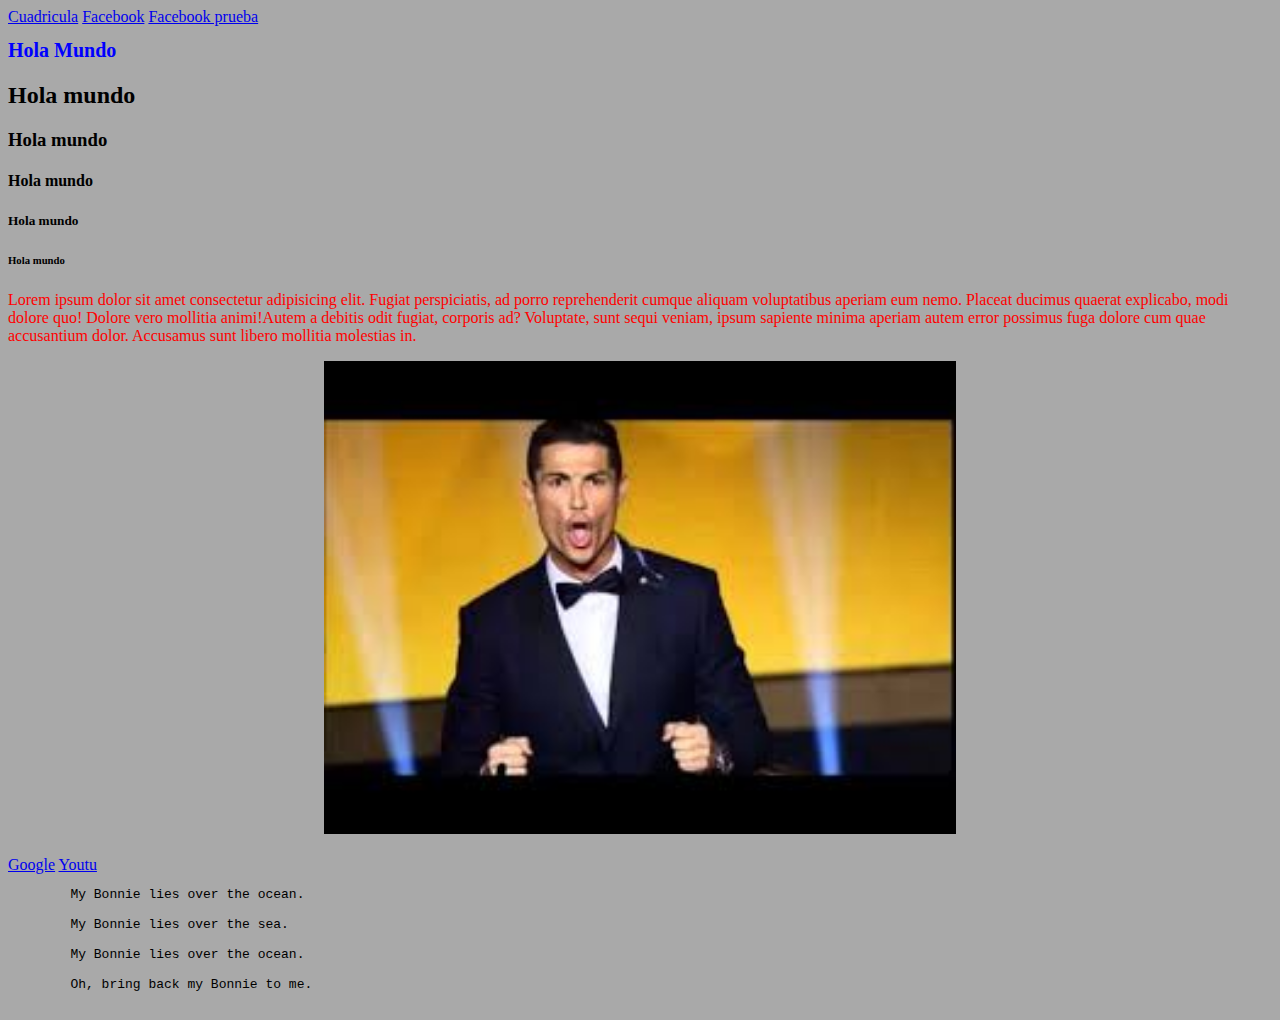
<file: index.html>
<!DOCTYPE html>
<html lang="en">
<head>
    <meta charset="UTF-8">
    <meta name="viewport" content="width=device-width, initial-scale=1.0">
    <meta http-equiv="X-UA-Compatible" content="ie=edge">
    <link rel="stylesheet" href="/miestilo.css">
    <title>Document</title>

</head>
<body>
    <a href="cuadrito.html">Cuadricula</a>
    <a href="feis2.html">Facebook</a>
    <a href="num2.html">Facebook prueba</a>
    <h1>Hola Mundo</h1>
    <h2>Hola mundo</h2>
    <h3>Hola mundo</h3>
    <h4>Hola mundo</h4>
    <h5>Hola mundo</h5>
    <h6>Hola mundo</h6>
    <!---<h1 class="azul">H</h1><h1 class="rojo">o</h1><h1 class="verde">l</h1><h1 class="amarillo">a</h1>
    <h1 class="morado">m</h1><h1 class="cafe">u</h1><h1 class="marron">u</h1><h1 class="purpura">n</h1><h1 class="crema">d</h1><h1 class="plateado">o</h1>
    --->

    <p>Lorem ipsum dolor sit amet consectetur adipisicing elit. 
    Fugiat perspiciatis, ad porro reprehenderit cumque aliquam voluptatibus aperiam eum nemo. 
    Placeat ducimus quaerat explicabo, modi dolore quo! Dolore vero mollitia animi!Autem a debitis odit fugiat, corporis ad? Voluptate, sunt sequi veniam, ipsum sapiente minima aperiam autem error possimus fuga dolore cum quae accusantium dolor.
    Accusamus sunt libero mollitia molestias in.</p>


    <center>
    <img src="img/siuuu.jfif" alt="Pikas" width="50%" height="50%">
    </center>
    <br>
    <a href="www.google.com">Google</a>
    <a href="www.youtube.com">Youtu</a>


    <pre>
        My Bonnie lies over the ocean.
      
        My Bonnie lies over the sea.
      
        My Bonnie lies over the ocean.
      
        Oh, bring back my Bonnie to me.
      </pre>



      
</body>
</html>
</file>
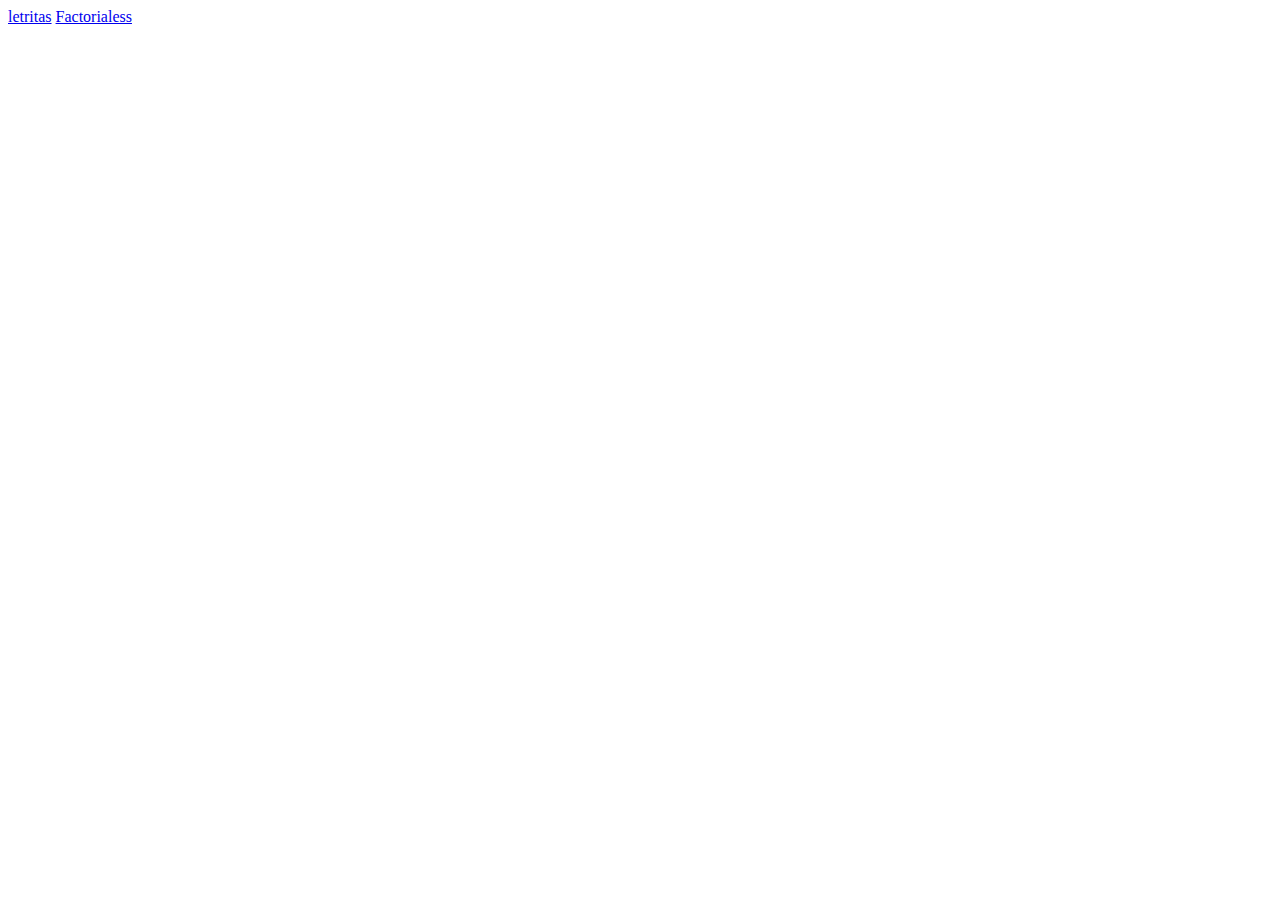
<file: PracticasJS/Practica_1/index.html>
<!DOCTYPE html>
<html lang="en">
<head>
    <meta charset="UTF-8">
    <meta name="viewport" content="width=device-width, initial-scale=1.0">
    <meta http-equiv="X-UA-Compatible" content="ie=edge">
    <title>Practica 1</title>
    <script type="text/javascript">
    
    ///alert("Hola Mundo!");
// var x = 1;
//var y=6;
//alert(x+y);

//var texto1 = 'Una frase con \'comillas simples\' dentro';

//var texto2 = "Una frase con \"comillas dobles\" dentro";
//alert(texto1);
//alert(texto2);



//var numero1 = 5;
//var numero2 = 2;
//numero3 = ++numero1 + numero2;
//alert(numero3);




//var valores = [true, 5, false, "hola", "adios", 2];

// Cual de los 2 elementos de texto es mayor
// Si el resultado es true, el primer texto es mayor
//var resultado = valores[3] > valores[4];
//alert(resultado);

// Combinar valores booleanos
//var valor1 = valores[0];
//var valor2 = valores[2];

// Obtener un resultado TRUE
//var resultado = valor1 || valor2;
//alert(resultado);

// Obtener un resultado FALSE
//resultado = valor1 && valor2;
//alert(resultado);

// Operaciones matemáticas
//var num1 = valores[2];
//var num2 = valores[5];

//var suma = num1 + num2;
//alert(suma);

//var resta = num1 - num2;
//alert(resta);

//var multiplicacion = num1 * num2;
//alert(multiplicacion);

//var division = num1 / num2;
//alert(division);

//var modulo = num1 % num2;
//alert(modulo);

    </script>
</head>
<body>
    <a href="letristas.html">letritas</a>
    <a href="Factoriales.html">Factorialess</a>
</body>
</html>
</file>
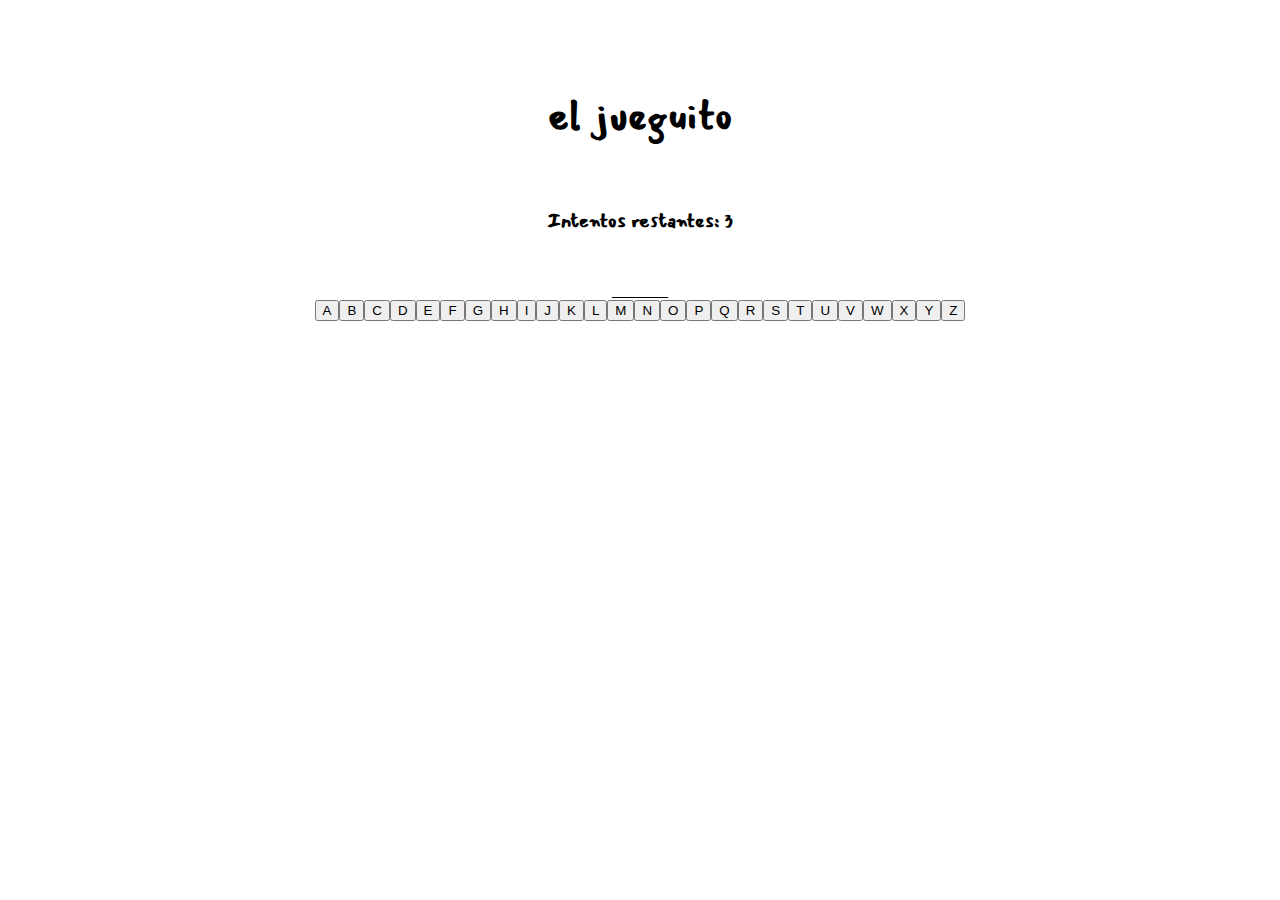
<file: PracticasJS/Practica_2/index.html>
<!DOCTYPE html>
<html lang="es">
<head>
    <meta charset="UTF-8">
    <meta name="viewport" content="width=device-width, initial-scale=1.0">
    <meta http-equiv="X-UA-Compatible" content="ie=edge">
    <link rel="stylesheet" href="eljuegihno.css" />
    <link href="https://fonts.googleapis.com/css?family=Mansalva&display=swap" rel="stylesheet">
    <title>Document</title>
</head>
 
<body>
    <h1>el jueguito</h1>
    
    <header>
    </header>

    <center>
            <h2>Intentos restantes: <span id="try">3</span></h2>
    <section>
        
        <div id="word"></div>

        <div id="buttons"></div>
    </section>
    </center>
    <script src="js/game.js"></script>
    
</body>
</html>
</file>
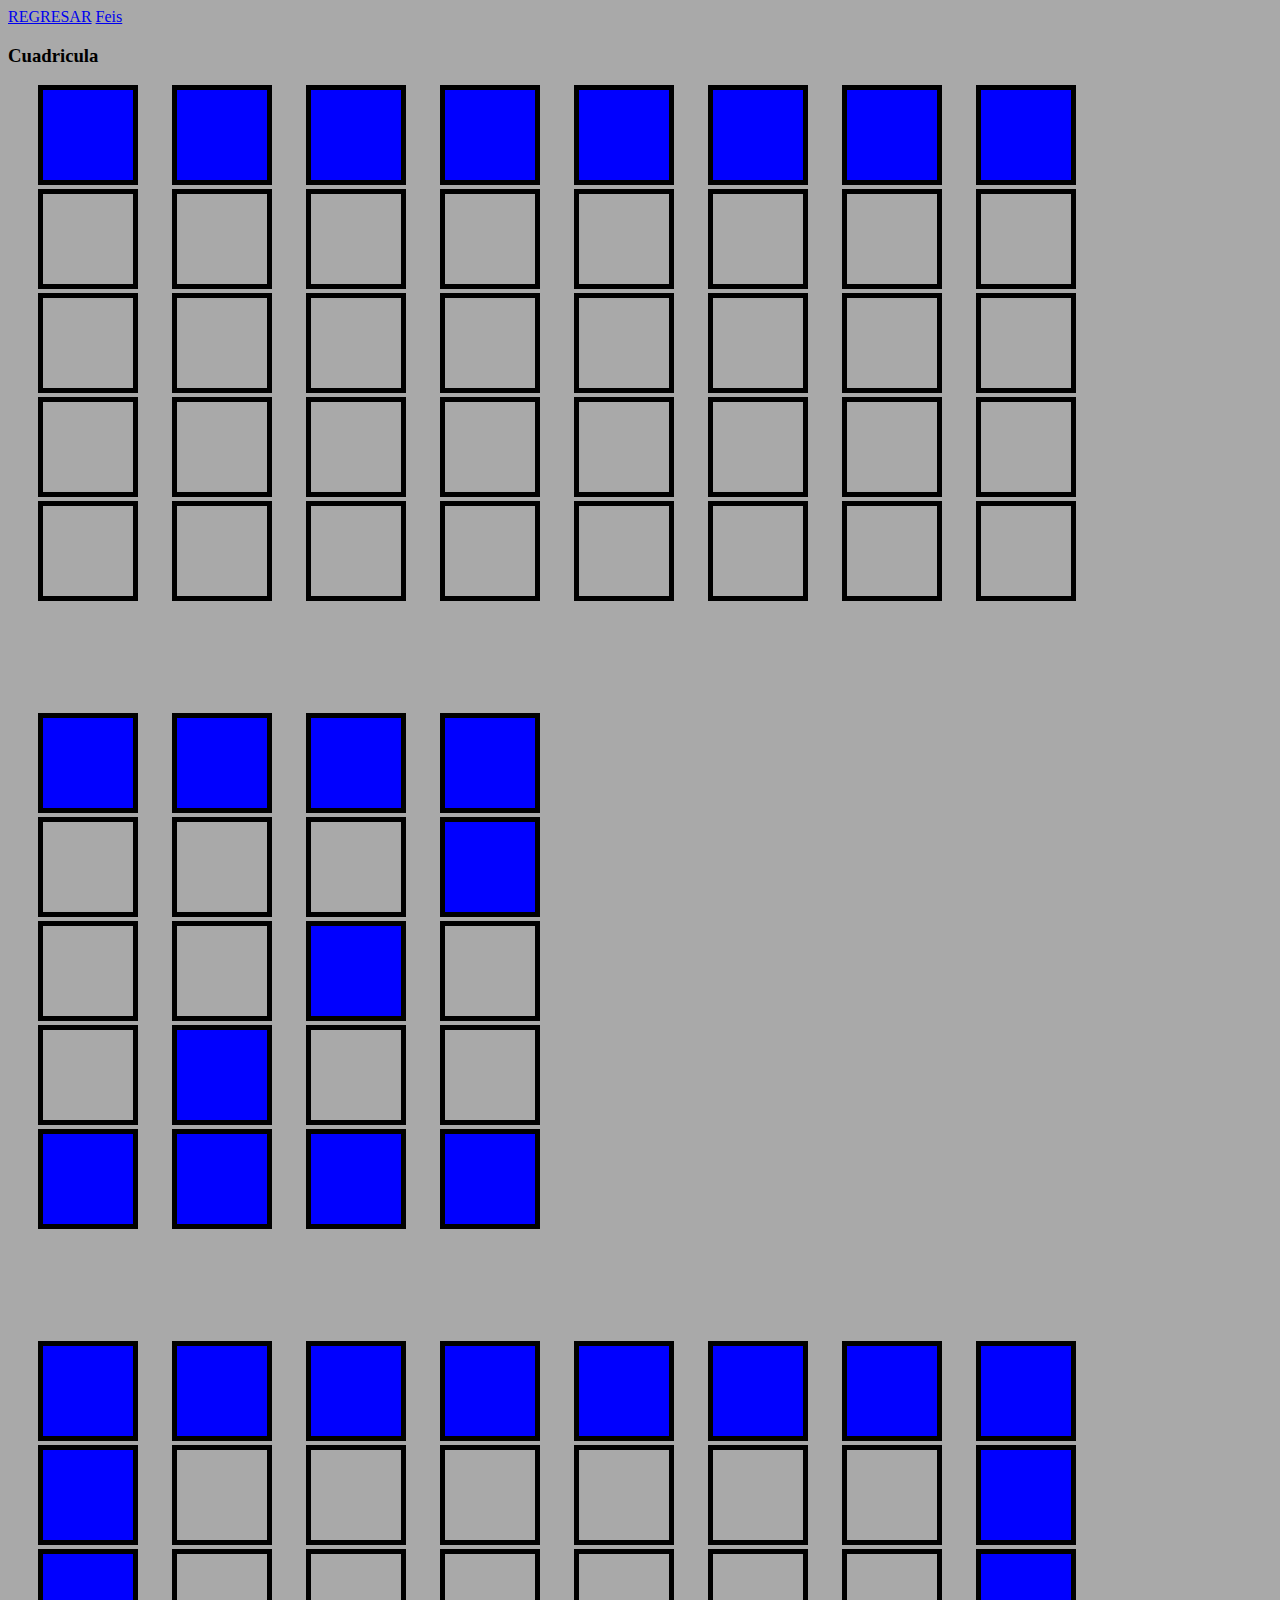
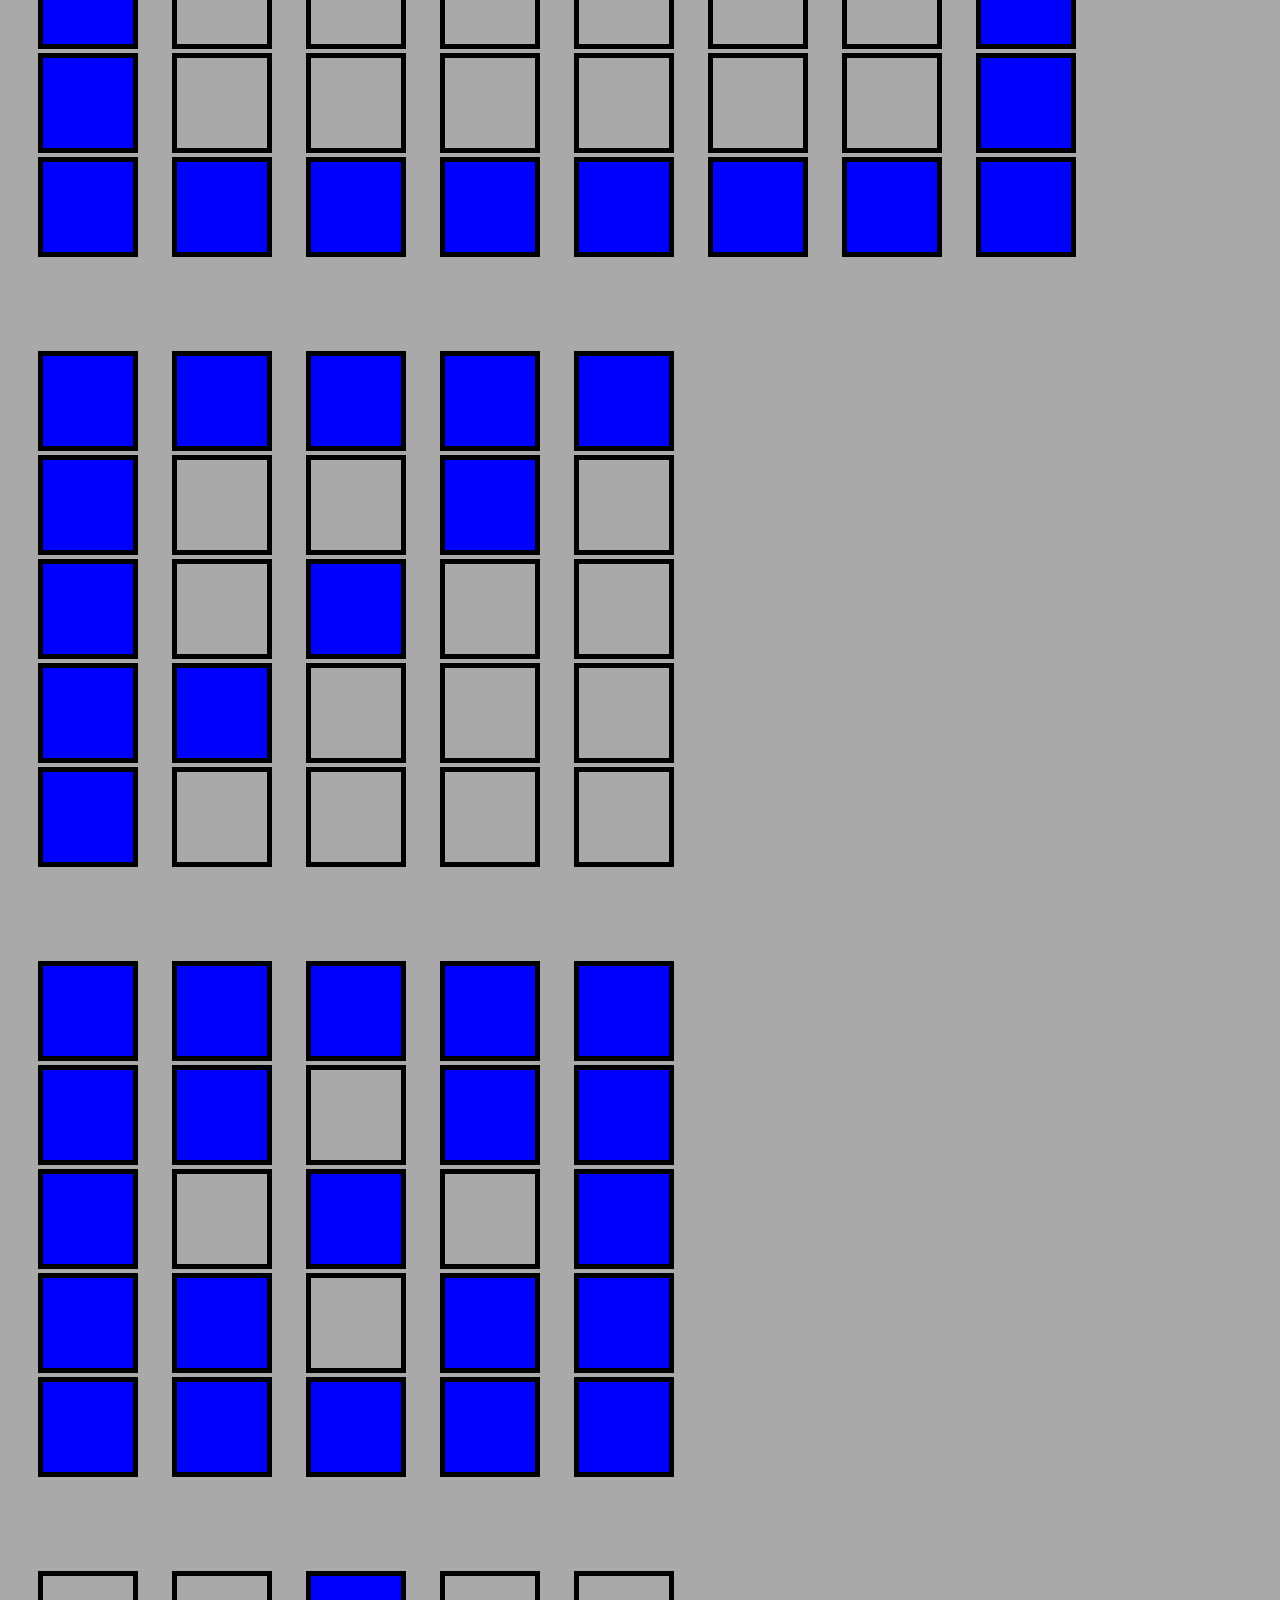
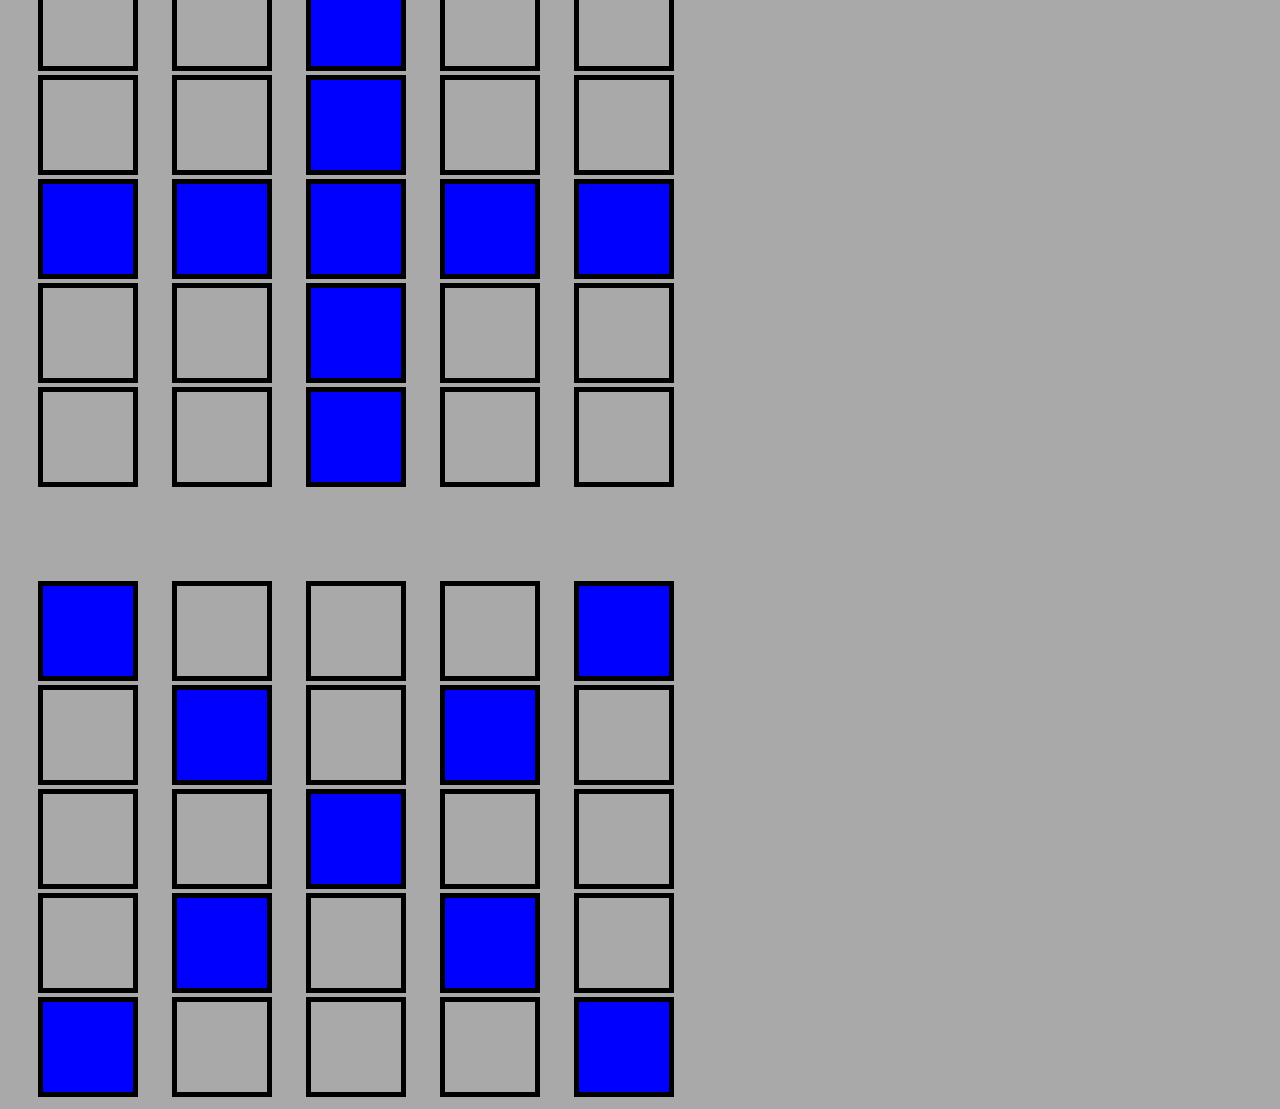
<file: cuadrito.html>
<!DOCTYPE html>
<html lang="en">
<head>
    <meta charset="UTF-8">
    <meta name="viewport" content="width=device-width, initial-scale=1.0">
    <meta http-equiv="X-UA-Compatible" content="ie=edge">
    <link rel="stylesheet" href="miestilo.css">
    <title>Document</title>
</head>
<body>
    <a href="index.html">REGRESAR</a>
    <a href="feis2.html">Feis</a>
    <h3>Cuadricula</h3>
    <div for="renglon" class="cuadro"></div>
    <div for="renglon" class="cuadro"></div>
    <div for="renglon" class="cuadro"></div>
    <div for="renglon" class="cuadro"></div>
    <div for="renglon" class="cuadro"></div>
    <div for="renglon" class="cuadro"></div>
    <div for="renglon" class="cuadro"></div>
    <div for="renglon" class="cuadro"></div>
    <br>
    <div class="cuadro"></div>
    <div class="cuadro"></div>
    <div class="cuadro"></div>
    <div class="cuadro"></div>
    <div class="cuadro"></div>
    <div class="cuadro"></div>
    <div class="cuadro"></div>
    <div class="cuadro"></div>
    <br>
    <div class="cuadro"></div>
    <div class="cuadro"></div>
    <div class="cuadro"></div>
    <div class="cuadro"></div>
    <div class="cuadro"></div>
    <div class="cuadro"></div>
    <div class="cuadro"></div>
    <div class="cuadro"></div>
    <br>
    <div class="cuadro"></div>
    <div class="cuadro"></div>
    <div class="cuadro"></div>
    <div class="cuadro"></div>
    <div class="cuadro"></div>
    <div class="cuadro"></div>
    <div class="cuadro"></div>
    <div class="cuadro"></div>
    <br>
    <div class="cuadro"></div>
    <div class="cuadro"></div>
    <div class="cuadro"></div>
    <div class="cuadro"></div>
    <div class="cuadro"></div>
    <div class="cuadro"></div>
    <div class="cuadro"></div>
    <div class="cuadro"></div>

    <br>
    <br>
    <br>
    <br>
    <br>
    <br><br>
    <div for="renglon" class="cuadro"></div>
    <div for="renglon" class="cuadro"></div>
    <div for="renglon" class="cuadro"></div>
    <div for="renglon" class="cuadro"></div>
    <br>
    <div class="cuadro"></div>
    <div class="cuadro"></div>
    <div class="cuadro"></div>
    <div for="renglon" class="cuadro"></div>

    <br>
    <div class="cuadro"></div>
    <div class="cuadro"></div>
    <div  for="renglon" class="cuadro"></div>
    <div  class="cuadro"></div>
    <br>
    <div class="cuadro"></div>
    <div  for="renglon" class="cuadro"></div>
    <div  class="cuadro"></div>
    <div class="cuadro"></div>

    <br>
    <div for="renglon" class="cuadro"></div>
    <div for="renglon" class="cuadro"></div>
    <div for="renglon" class="cuadro"></div>
    <div for="renglon" class="cuadro"></div>


    <br>
    <br>
    <br>
    <br>
    <br>
    <br>
    <br>


    <div for="renglon" class="cuadro"></div>
    <div for="renglon" class="cuadro"></div>
    <div for="renglon" class="cuadro"></div>
    <div for="renglon" class="cuadro"></div>
    <div for="renglon" class="cuadro"></div>
    <div for="renglon" class="cuadro"></div>
    <div for="renglon" class="cuadro"></div>
    <div for="renglon" class="cuadro"></div>
    <br>
    <div for="renglon" class="cuadro"></div>
    <div class="cuadro"></div>
    <div class="cuadro"></div>
    <div class="cuadro"></div>
    <div class="cuadro"></div>
    <div class="cuadro"></div>
    <div class="cuadro"></div>
    <div for="renglon" class="cuadro"></div>
    <br>
    <div for="renglon" class="cuadro"></div>
    <div class="cuadro"></div>
    <div class="cuadro"></div>
    <div class="cuadro"></div>
    <div class="cuadro"></div>
    <div class="cuadro"></div>
    <div class="cuadro"></div>
    <div for="renglon" class="cuadro"></div>
    <br>
    <div for="renglon"class="cuadro"></div>
    <div class="cuadro"></div>
    <div class="cuadro"></div>
    <div class="cuadro"></div>
    <div class="cuadro"></div>
    <div class="cuadro"></div>
    <div class="cuadro"></div>
    <div for="renglon" class="cuadro"></div>
    <br>
    <div for="renglon" class="cuadro"></div>
    <div for="renglon" class="cuadro"></div>
    <div for="renglon" class="cuadro"></div>
    <div for="renglon" class="cuadro"></div>
    <div for="renglon" class="cuadro"></div>
    <div for="renglon" class="cuadro"></div>
    <div for="renglon" class="cuadro"></div>
    <div for="renglon" class="cuadro"></div>


    <br><br><br><br><br><br>
    <div for="renglon" class="cuadro"></div>
    <div for="renglon" class="cuadro"></div>
    <div for="renglon" class="cuadro"></div>
    <div for="renglon" class="cuadro"></div>
    <div for="renglon" class="cuadro"></div>
    <br>
    <div for="renglon" class="cuadro"></div>
    <div class="cuadro"></div>
    <div class="cuadro"></div>
    <div for="renglon" class="cuadro"></div>
    <div class="cuadro"></div>

    <br>
    <div for="renglon" class="cuadro"></div>
    <div class="cuadro"></div>
    <div  for="renglon" class="cuadro"></div>
    <div  class="cuadro"></div>
    <div  class="cuadro"></div>
    <br>
    <div for="renglon" class="cuadro"></div>
    <div for="renglon"  class="cuadro"></div>
    <div  class="cuadro"></div>
    <div class="cuadro"></div>
    <div class="cuadro"></div>

    <br>
    <div for="renglon" class="cuadro"></div>
    <div  class="cuadro"></div>
    <div  class="cuadro"></div>
    <div class="cuadro"></div>
    <div class="cuadro"></div>



    <br><br><br><br><br><br>
    <div for="renglon" class="cuadro"></div>
    <div for="renglon" class="cuadro"></div>
    <div for="renglon" class="cuadro"></div>
    <div for="renglon" class="cuadro"></div>
    <div for="renglon" class="cuadro"></div>
    <br>
    <div for="renglon" class="cuadro"></div>
    <div for="renglon" class="cuadro"></div>
    <div class="cuadro"></div>
    <div for="renglon" class="cuadro"></div>
    <div for="renglon" class="cuadro"></div>

    <br>
    <div for="renglon" class="cuadro"></div>
    <div class="cuadro"></div>
    <div  for="renglon" class="cuadro"></div>
    <div  class="cuadro"></div>
    <div for="renglon" class="cuadro"></div>
    <br>
    <div for="renglon" class="cuadro"></div>
    <div for="renglon"  class="cuadro"></div>
    <div  class="cuadro"></div>
    <div for="renglon" class="cuadro"></div>
    <div for="renglon" class="cuadro"></div>

    <br>
    <div for="renglon" class="cuadro"></div>
    <div for="renglon" class="cuadro"></div>
    <div for="renglon"  class="cuadro"></div>
    <div for="renglon" class="cuadro"></div>
    <div  for="renglon" class="cuadro"></div>


    <br><br><br><br><br><br>
    <div  class="cuadro"></div>
    <div  class="cuadro"></div>
    <div for="renglon" class="cuadro"></div>
    <div  class="cuadro"></div>
    <div  class="cuadro"></div>
    <br>
    <div  class="cuadro"></div>
    <div class="cuadro"></div>
    <div for="renglon" class="cuadro"></div>
    <div  class="cuadro"></div>
    <div class="cuadro"></div>

    <br>
    <div for="renglon" class="cuadro"></div>
    <div for="renglon" class="cuadro"></div>
    <div for="renglon"  class="cuadro"></div>
    <div for="renglon" class="cuadro"></div>
    <div for="renglon" class="cuadro"></div>
    <br>
    <div  class="cuadro"></div>
    <div   class="cuadro"></div>
    <div for="renglon" class="cuadro"></div>
    <div class="cuadro"></div>
    <div class="cuadro"></div>

    <br>
    <div  class="cuadro"></div>
    <div  class="cuadro"></div>
    <div for="renglon"  class="cuadro"></div>
    <div class="cuadro"></div>
    <div class="cuadro"></div>



    <br><br><br><br><br><br>
    <div for="renglon" class="cuadro"></div>
    <div  class="cuadro"></div>
    <div  class="cuadro"></div>
    <div  class="cuadro"></div>
    <div for="renglon" class="cuadro"></div>
    <br>
    <div  class="cuadro"></div>
    <div for="renglon" class="cuadro"></div>
    <div class="cuadro"></div>
    <div for="renglon" class="cuadro"></div>
    <div  class="cuadro"></div>

    <br>
    <div  class="cuadro"></div>
    <div class="cuadro"></div>
    <div  for="renglon" class="cuadro"></div>
    <div  class="cuadro"></div>
    <div  class="cuadro"></div>
    <br>
    <div  class="cuadro"></div>
    <div for="renglon"  class="cuadro"></div>
    <div  class="cuadro"></div>
    <div for="renglon" class="cuadro"></div>
    <div  class="cuadro"></div>

    <br>
    <div for="renglon" class="cuadro"></div>
    <div  class="cuadro"></div>
    <div   class="cuadro"></div>
    <div  class="cuadro"></div>
    <div  for="renglon" class="cuadro"></div>


</body>
</html>
</file>
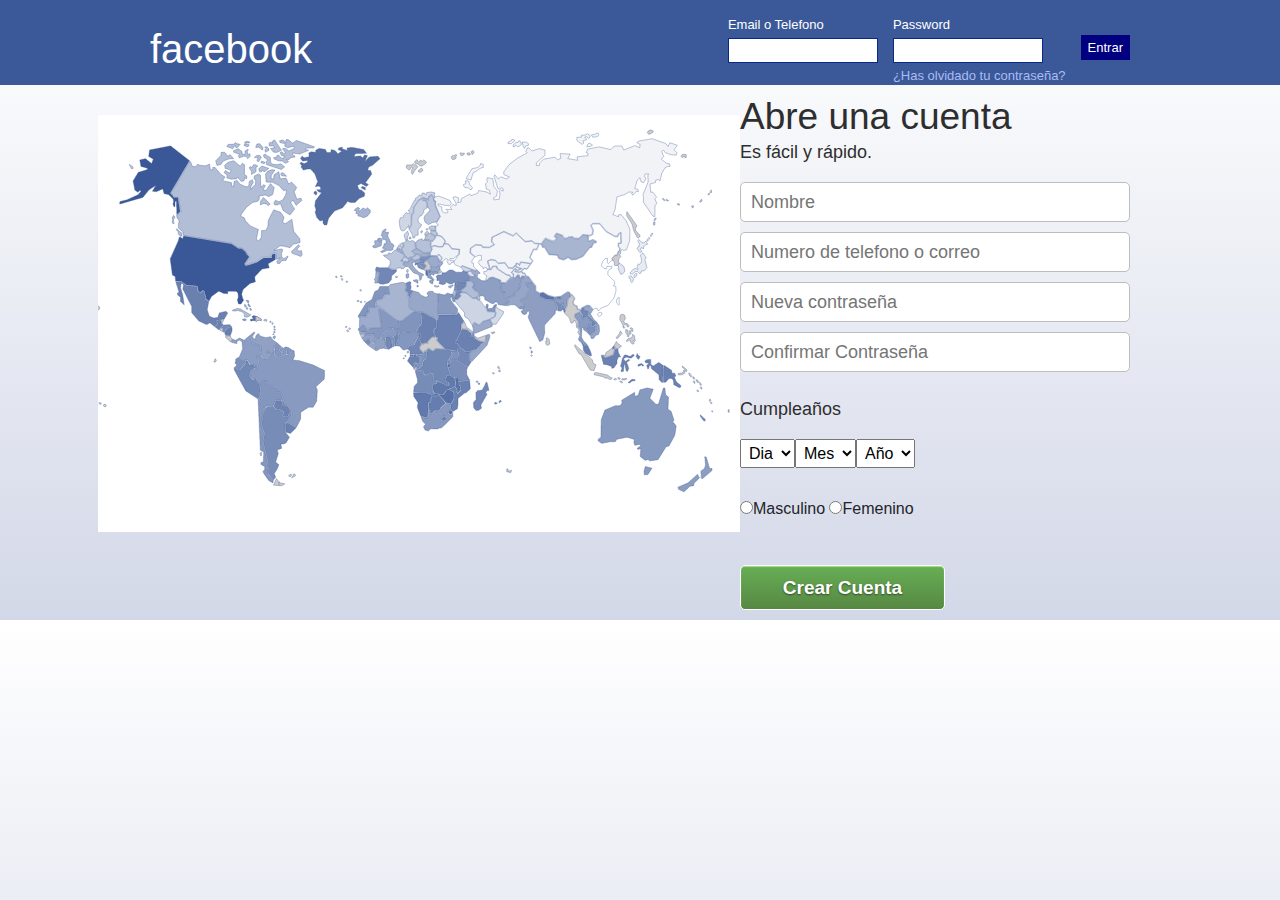
<file: num2.html>
<!DOCTYPE html>
<html lang="en">
<head>
    <meta charset="UTF-8">
    <meta name="viewport" content="width=device-width, initial-scale=1.0">
    <meta http-equiv="X-UA-Compatible" content="ie=edge">
    <link rel="stylesheet" href="faice.css">
    <link rel="stylesheet" href="/css/bootstrap.css">
    <title>Documento</title>
</head>
<body>
    <div class="header_wrapper">
        <div class="header">
            <li class="sitename" ><a href="num2.html" ><h1>facebook</h1></a></li>
            <form action="">
                <li>Email o Telefono <br><input type="text" name="email"></li>
                <li>Password <br>
                    <input type="password" name="password"><br>
                    <a href="">¿Has olvidado tu contraseña?</a>
                </li>
                <li>
                    <div class="button"><input type="submit" value="Entrar">
                    </div>
                </li>
            </form>
        </div>
    </div>
    <div class="wrapper">
        <div class="div1">
            <img src="img/face.png" style="float:right;">
        </div>
        <div class="div2">
                <h1>Abre una cuenta</h1>
                <p>Es fácil y rápido.</p>
                <li>
                    <input type="text"  placeholder="Nombre" id="Nombre" size="15">

                </li>
                <li><input type="text" placeholder="Numero de telefono o correo"></li>
                <li><input type="text" placeholder="Nueva contraseña"></li>
                <li><input type="password" placeholder="Confirmar Contraseña"></li>
                <br>
    <p>Cumpleaños</p>
    <li>
        <select><option>Dia</option></select>
        <select><option>Mes</option></select>
        <select><option>Año</option></select>
    </li>
    <br>
    <br>
        <li>
                <input type="radio">Masculino <b><b></b></b><input type="radio">Femenino 
        </li>
        <br>
        <li><input type="submit" value="Crear Cuenta"></li>
        </div>
            </div>
            
            </div>
            
            

</div>
</body>
</html>
</file>
<file: miestilo.css>
body
{
    background-color: darkgray;
}
.azul { color: blue;}
.rojo {color: red;}
.verde {color: green;}
.amarillo {color: yellow;}
.morado {color: purple;}
.cafe {color: brown;}
.marron {color:burlywood;}
.purpura {color: firebrick;}
.crema {color: navy;}

h1{
    font-size: 20px;
    color: blue;
}
p{
    color: red;
}

.cuadro
{
    border: 5px solid black;
    height: 90px;
    width: 90px;
    display: inline-block;
    margin-left: 30px;
}
/*
.cuadro:last-of-type
{
    background-color: red;
}
/*
.cuadro:first-of-type
{
    background-color: blueviolet;
}

.cuadro:nth-of-type(even)
{
background-color: brown
}

.cuadro:nth-of-type(1),.cuadro:nth-of-type(8),.cuadro:nth-of-type(33),.cuadro:nth-of-type(40)
{
    background-color: black;
}
.cuadro:nth-child
{
    background-color: navy;
}*/

.cuadro[for="renglon"]
{
    background-color: blue;
}
</file>
<file: PracticasJS/Practica_2/eljuegihno.css>
body {
    padding: 50px;
}

h1 {
    text-align: center;
    padding-bottom: 30px;
    font-size: 40px;
    font-family: 'Mansalva', cursive;
}
h2 {
   
    padding-bottom: 30px;
    font-size: 20px;
    font-family: 'Mansalva', cursive;
}
</file>
<file: faice.css>
body
{
 text-align:center;
 width:100%;
 margin:0 auto;
 padding:0px;
 font-family:"lucida grande",tahoma,verdana,arial,sans-serif;
 background: linear-gradient(white, #D3D8E8);
}
.header_wrapper
{
 width:100%;
 min-width:980px;
 background-color:#3b5998;
}

.login input[type=submit] 
{
    font-family:'lucida grande',tahoma,verdana,arial,sans-serif;
    font-size:11px;
    cursor:pointer;color:#fff;
    font-weight:bold;line-height:13px;
    background-color:#5b74a8;
    padding:3px 5px;
    border:1px solid;
    border-color: #29447e #29447e #1a356e;
}
.header
{
 width:980px;
 margin:0px auto;
 padding:0px;
 height:85px;
}
.header li
{
 list-style-type:none;
 float:left;
 text-align:left;
 color:white;
}
.header .sitename
{
 margin-top:25px;
}
.header .sitename a
{
 color:white;
 text-decoration:none;
 font-size:30px;
 font-weight:900;
}
.header form
{
 margin-top:15px;
 float:right;
}
.header form li
{
 font-size:13px;
 margin-left:15px;
}
.header form li a
{
 color:#A9BCF5;
 text-decoration:none;
}
.header form input[type="text"]
{
 margin-top:3px;
 margin-bottom:3px;
 width:150px;
 border:1px solid #08298A;
 height:25px;
 padding-left:3px;
}
.header form input[type="password"]
{
 margin-top:3px;
 margin-bottom:3px;
 width:150px;
 border:1px solid #08298A;
 height:25px;
 padding-left:3px;
}
.header form input[type="submit"]
{
 height:25px;
 margin-top:20px;
 background-color:navy;
 color:white;
 border:1px solid navy;
}
.wrapper
{
 margin:0 auto;
 padding:0px;
 text-align:center;
 width:980px;
}
.wrapper div
{
 float:left;
 font-family: helvetica, arial, sans-serif;
}
.wrapper .div1
{
 margin-top:30px;
 width:590px;
 text-align:left;
}
.wrapper .div1 p
{
 font-size:20px;
 font-family:arial;
 font-weight:bold;
 margin:0px;
 color:#0e385f;
}
.wrapper .div2
{
 margin-top:10px;
 width:390px;
 text-align:left;
}
.wrapper .div2 h1
{
 margin:0px;
 font-size:37px;
 color:#2E2E2E;
}
.wrapper .div2 p
{
 font-size:18px;
 color:#2E2E2E;
}
.wrapper .div2 li
{
 list-style-type:none;
 margin-top:10px;
}
.wrapper .div2 li .firstname
{
 width:49%;
}
.wrapper .div2 li .surname
{
 margin-left:2%;
 width:49%;
}
.wrapper .div2 li input[type="text"]
{
 width:100%;
 height:40px;
 border-radius:5px;
 padding-left:10px;
 font-size:18px;
 border:1px solid #BDBDBD;
}
.wrapper .div2 li input[type="password"]
{
 width:100%;
 height:40px;
 border-radius:5px;
 padding-left:10px;
 font-size:18px;
 border:1px solid #BDBDBD;
}
.wrapper .div2 li select
{
 padding:4px;
 float:left;
}
.wrapper .div2 li a
{
 margin-left:10px;
 width:150px;
 color:#045FB4;
 text-decoration:none;
 font-size:11px;
 display: inline-block;
 vertical-align: middle;
 line-height:15px;
}
.wrapper .div2 li a:hover
{
 text-decoration:underline;
}
.wrapper #div2 li
{
 color:#2E2E2E;
 font-size:18px;
}
.wrapper .div2 .terms
{
 color:#424242;
 font-size:11px;
}
.wrapper .div2 .terms a
{
 display:inline;
 margin:0px;
}
.wrapper .div2 li input[type="submit"]
{
 width:205px;
 height:45px;
 text-align:center;
 font-size:19px;
 margin-top: 10px;
 margin-bottom: 10px;
 font-family: 'Freight Sans Bold', helvetica, arial, sans-serif !important;
 font-weight: bold !important;
 background: linear-gradient(#67ae55, #578843);
 background-color: #69a74e;
 box-shadow: inset 0 1px 1px #a4e388;
 border-color: #3b6e22 #3b6e22 #2c5115;
 border: 1px solid;
 border-radius: 5px;
 color: #fff;
 cursor: pointer;
 display: inline-block;
 position: relative;
 text-shadow: 0 1px 2px rgba(0,0,0,.5);
}
.wrapper .div2 .create_page
{
 color:#424242;
 font-size:13px;
 font-weight:bold;
}
.wrapper .div2 .create_page a
{
 display:inline;
 margin:0px;
 font-size:13px;
}


.butn [type="submit"]
{
    height:25px;
    margin-top:20px;
    background-color:navy;
    color:white;
    border:1px solid navy;

}
.signbut
{
    font-size: 19px;
    letter-spacing: 1px;
    color: #fff;
    min-width: 194px;
    text-shadow: 0 1px 2px rgba(0, 0, 0, 0.5);
    cursor: pointer;
    margin-top: 10px;
    margin-bottom: 10px;
    border: 1px solid;
    border-color: #3b6e22 #3b6e22 #2c5115;
    text-align: center;
    padding: 7px 20px;
}
</file>
